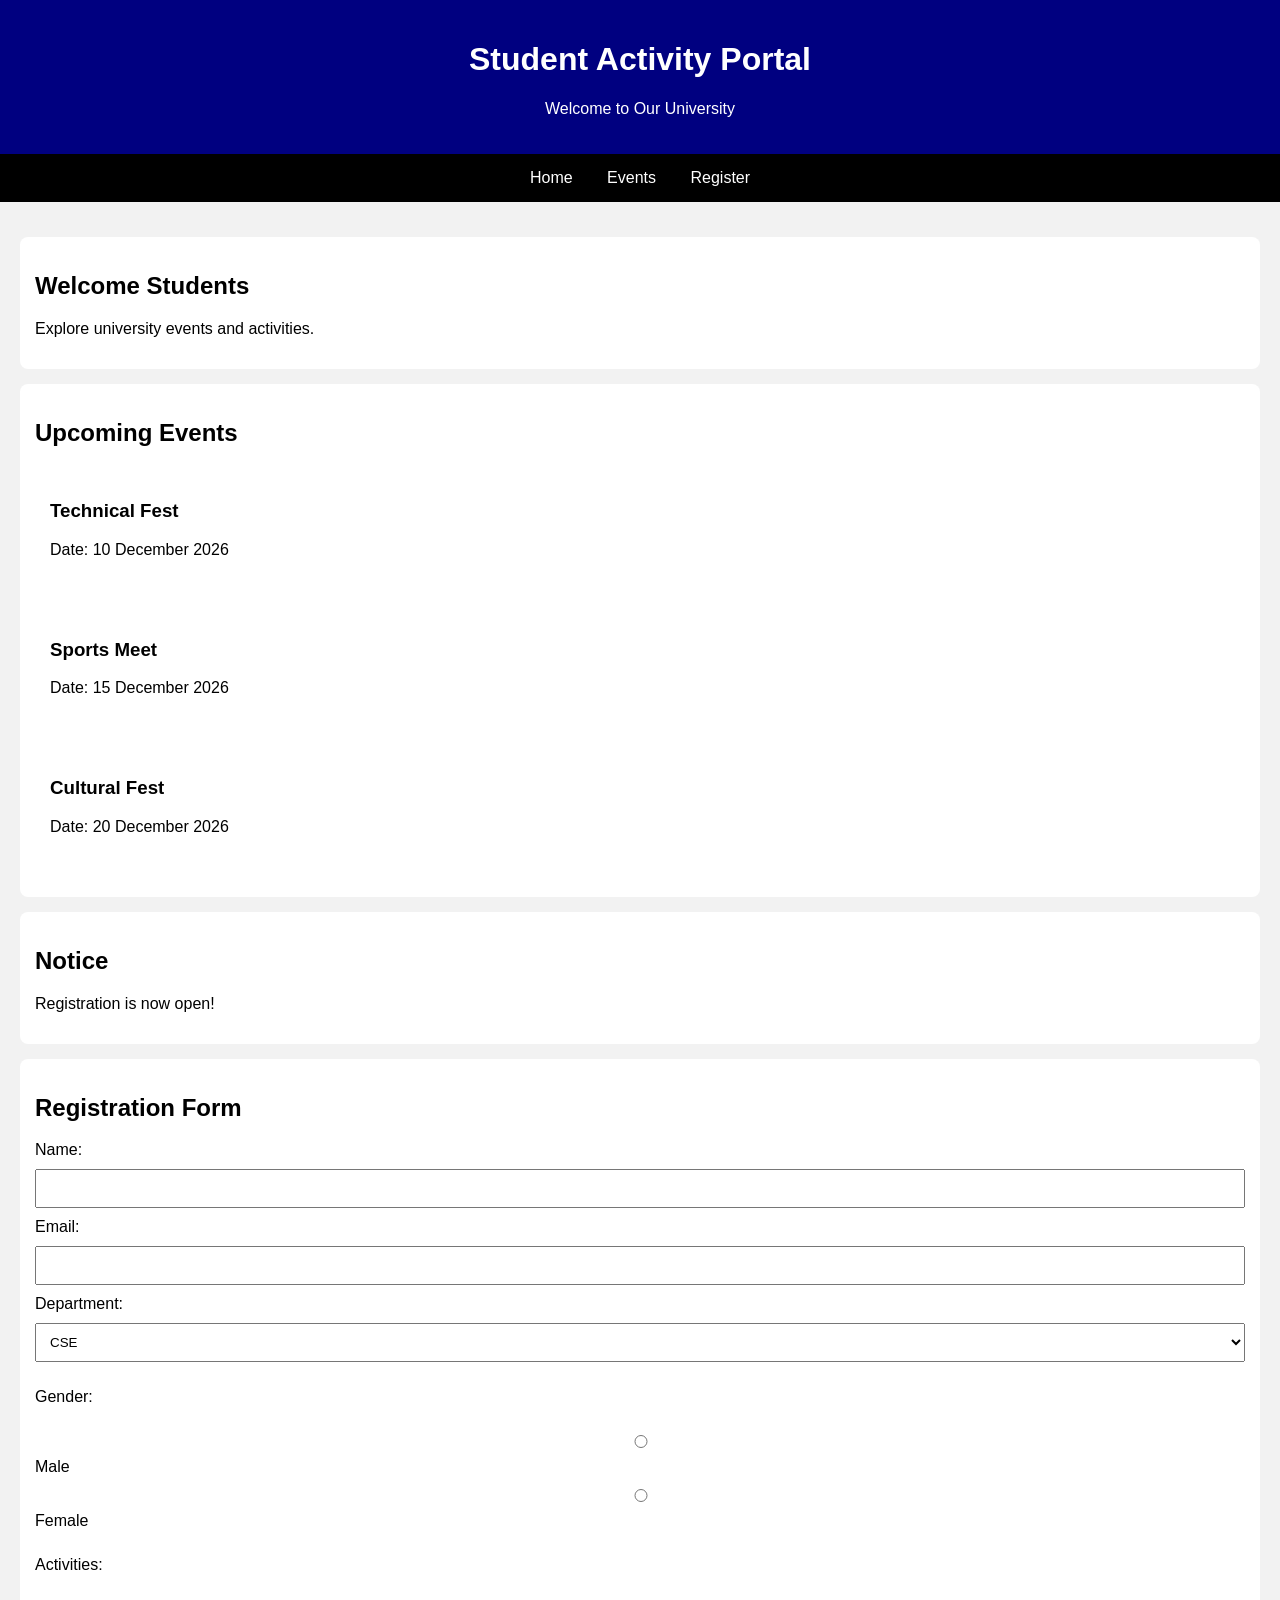
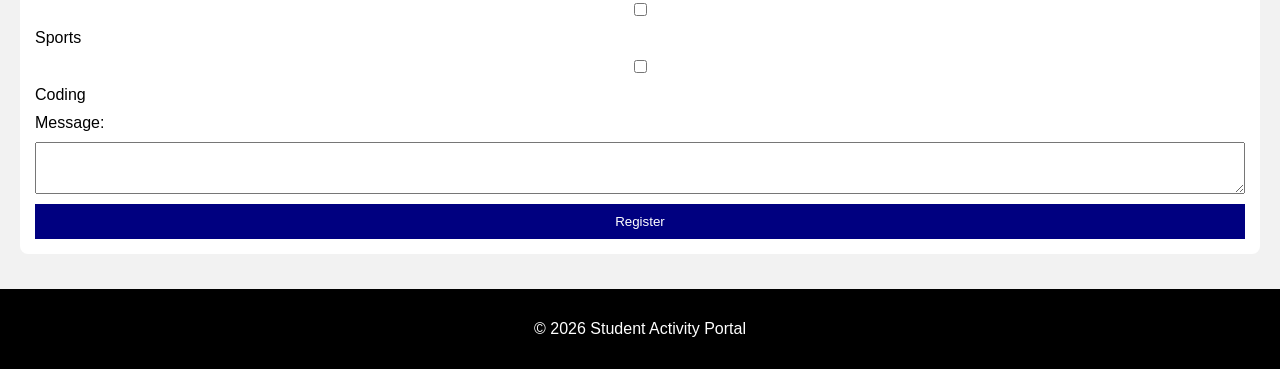
<file: LabExperiments/Experiment1.html>
<!DOCTYPE html>
<html lang="en">
<head>
    <meta charset="UTF-8">
    <meta name="viewport" content="width=device-width, initial-scale=1.0">
    <title>Student Activity Portal</title>
    <link rel="stylesheet" href="Experiment1.css">
</head>
<body>

<header>
    <h1>Student Activity Portal</h1>
    <p>Welcome to Our University</p>
</header>

<nav>
    <a href="#home">Home</a>
    <a href="#events">Events</a>
    <a href="#register">Register</a>
</nav>

<main>
    <section id="home">
        <h2>Welcome Students</h2>
        <p>Explore university events and activities.</p>
    </section>

    <section id="events">
        <h2>Upcoming Events</h2>

        <article>
            <h3>Technical Fest</h3>
            <p>Date: 10 December 2026</p>
        </article>

        <article>
            <h3>Sports Meet</h3>
            <p>Date: 15 December 2026</p>
        </article>

        <article>
            <h3>Cultural Fest</h3>
            <p>Date: 20 December 2026</p>
        </article>
    </section>

    <aside>
        <h2>Notice</h2>
        <p>Registration is now open!</p>
    </aside>

    <section id="register">
        <h2>Registration Form</h2>

        <form>
            <label for="name">Name:</label>
            <input type="text" id="name" required>

            <label for="email">Email:</label>
            <input type="email" id="email" required>

            <label for="department">Department:</label>
            <select id="department">
                <option>CSE</option>
                <option>ECE</option>
                <option>EEE</option>
            </select>

            <p>Gender:</p>
            <input type="radio" id="male" name="gender">
            <label for="male">Male</label>

            <input type="radio" id="female" name="gender">
            <label for="female">Female</label>

            <p>Activities:</p>
            <input type="checkbox" id="sports">
            <label for="sports">Sports</label>

            <input type="checkbox" id="coding">
            <label for="coding">Coding</label>

            <label for="message">Message:</label>
            <textarea id="message"></textarea>

            <button type="submit">Register</button>
        </form>
    </section>
</main>

<footer>
    <p>© 2026 Student Activity Portal</p>
</footer>

</body>
</html>
</file>
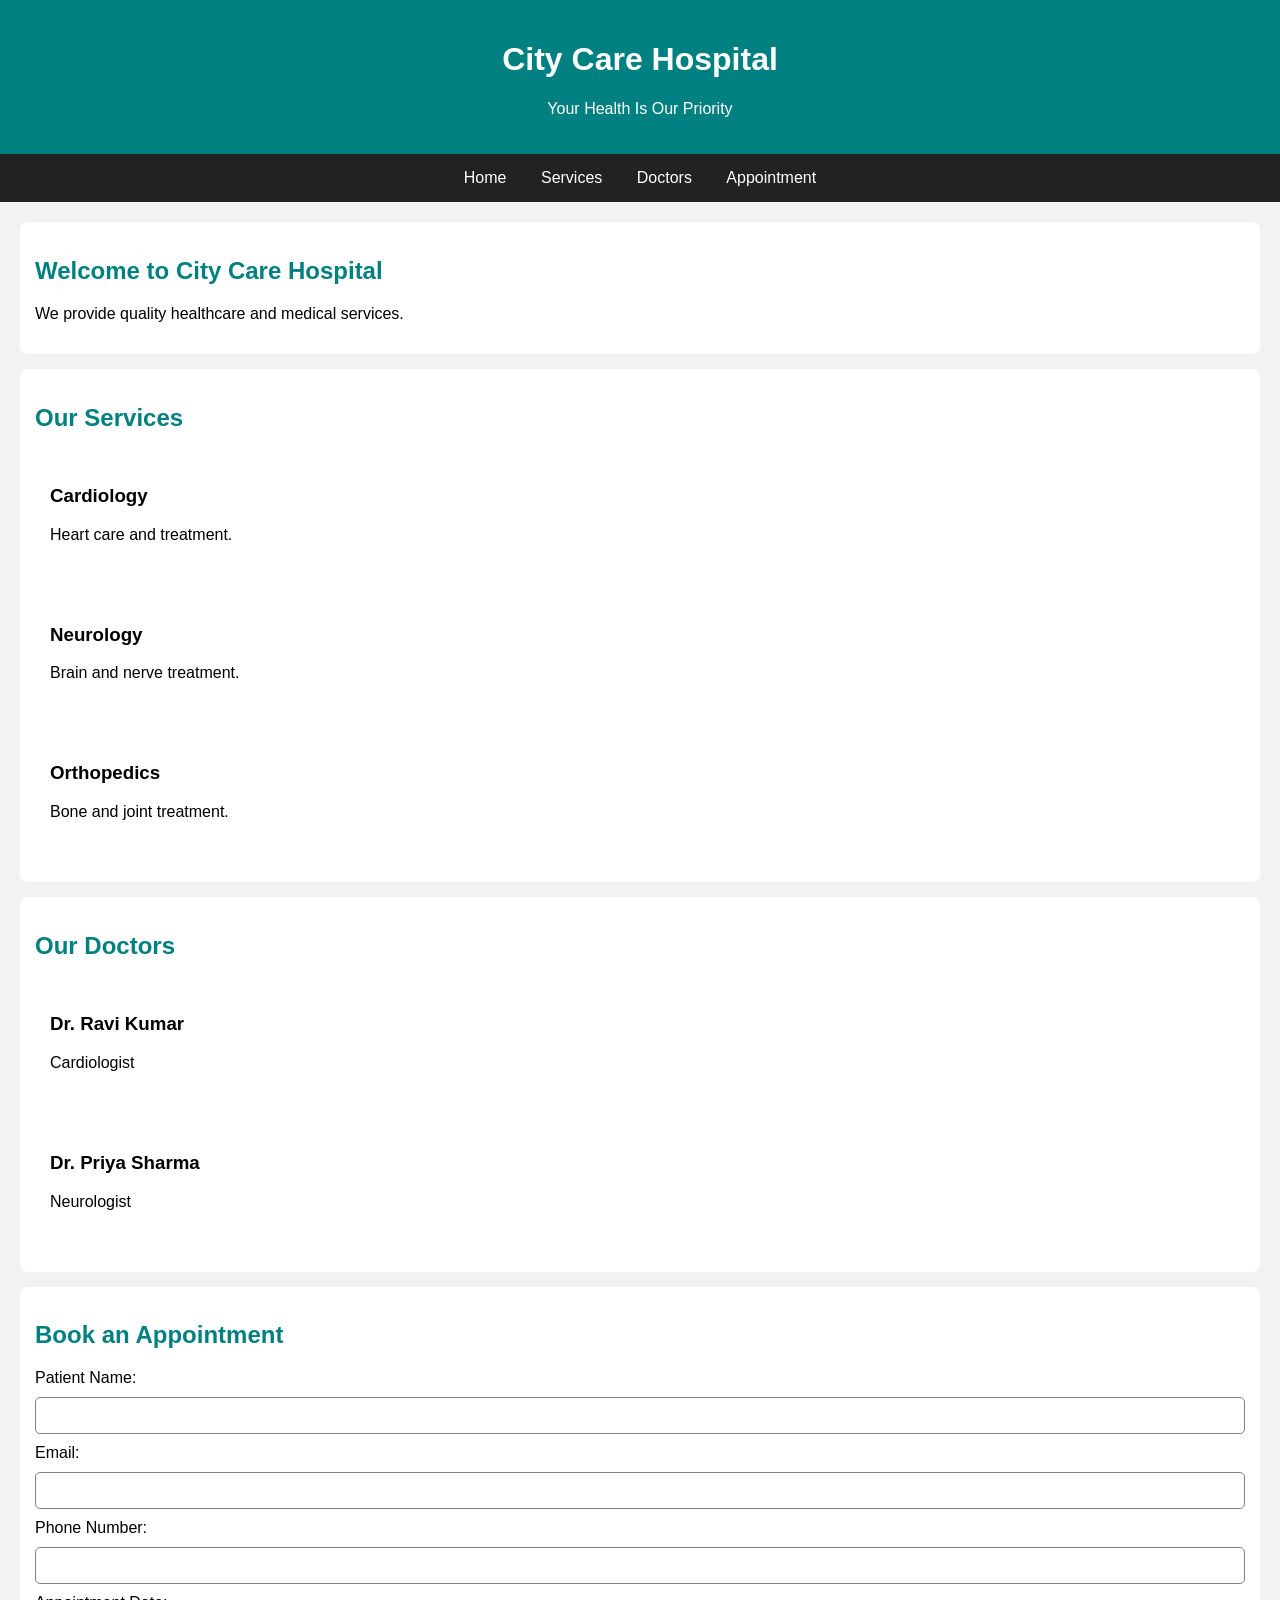
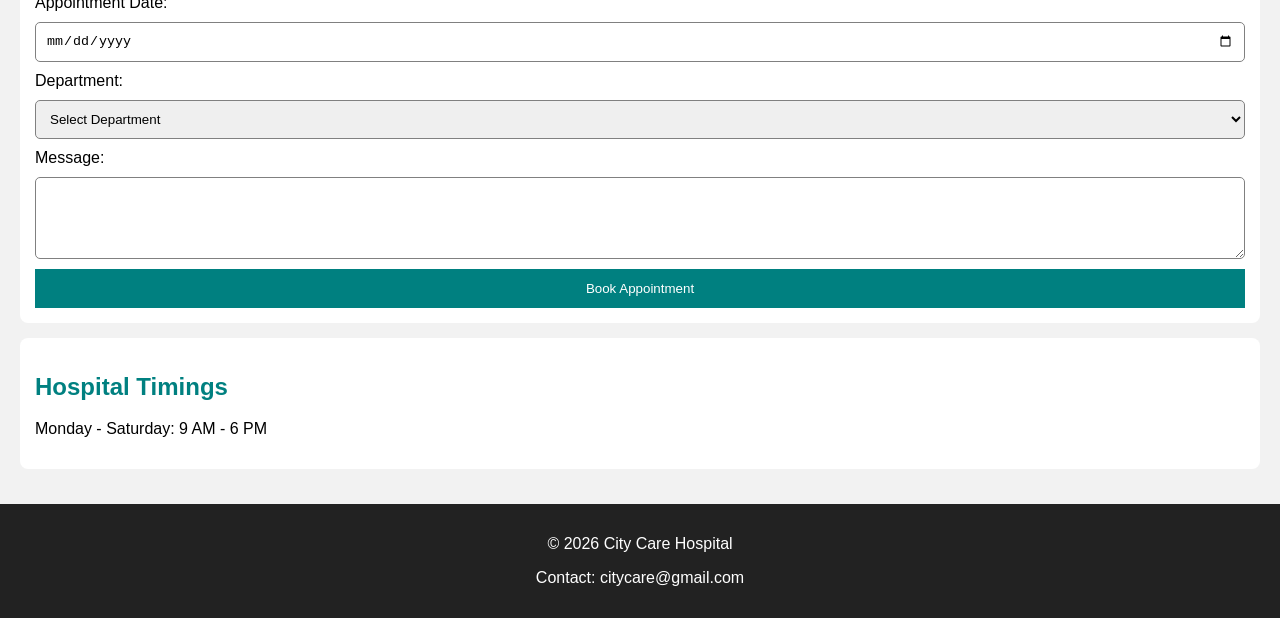
<file: LabExperiments/Experiment2.html>
<!DOCTYPE html>
<html lang="en">
<head>
    <meta charset="UTF-8">
    <meta name="viewport" content="width=device-width, initial-scale=1.0">
    <title>Hospital Appointment</title>
    <link rel="stylesheet" href="Experiment2.css">
</head>
<body>

<header>
    <h1>City Care Hospital</h1>
    <p>Your Health Is Our Priority</p>
</header>

<nav>
    <a href="#home">Home</a>
    <a href="#services">Services</a>
    <a href="#doctors">Doctors</a>
    <a href="#appointment">Appointment</a>
</nav>

<main>

    <section id="home">
        <h2>Welcome to City Care Hospital</h2>
        <p>We provide quality healthcare and medical services.</p>
    </section>

    <section id="services">
        <h2>Our Services</h2>

        <article>
            <h3>Cardiology</h3>
            <p>Heart care and treatment.</p>
        </article>

        <article>
            <h3>Neurology</h3>
            <p>Brain and nerve treatment.</p>
        </article>

        <article>
            <h3>Orthopedics</h3>
            <p>Bone and joint treatment.</p>
        </article>
    </section>

    <section id="doctors">
        <h2>Our Doctors</h2>

        <article>
            <h3>Dr. Ravi Kumar</h3>
            <p>Cardiologist</p>
        </article>

        <article>
            <h3>Dr. Priya Sharma</h3>
            <p>Neurologist</p>
        </article>
    </section>

    <section id="appointment">
        <h2>Book an Appointment</h2>

        <form>
            <label for="name">Patient Name:</label>
            <input type="text" id="name" required>

            <label for="email">Email:</label>
            <input type="email" id="email" required>

            <label for="phone">Phone Number:</label>
            <input type="tel" id="phone" required>

            <label for="date">Appointment Date:</label>
            <input type="date" id="date" required>

            <label for="department">Department:</label>
            <select id="department" required>
                <option value="">Select Department</option>
                <option>Cardiology</option>
                <option>Neurology</option>
                <option>Orthopedics</option>
            </select>

            <label for="message">Message:</label>
            <textarea id="message" rows="4"></textarea>

            <button type="submit">Book Appointment</button>
        </form>
    </section>

    <aside>
        <h2>Hospital Timings</h2>
        <p>Monday - Saturday: 9 AM - 6 PM</p>
    </aside>

</main>

<footer>
    <p>© 2026 City Care Hospital</p>
    <p>Contact: citycare@gmail.com</p>
</footer>

</body>
</html>
</file>
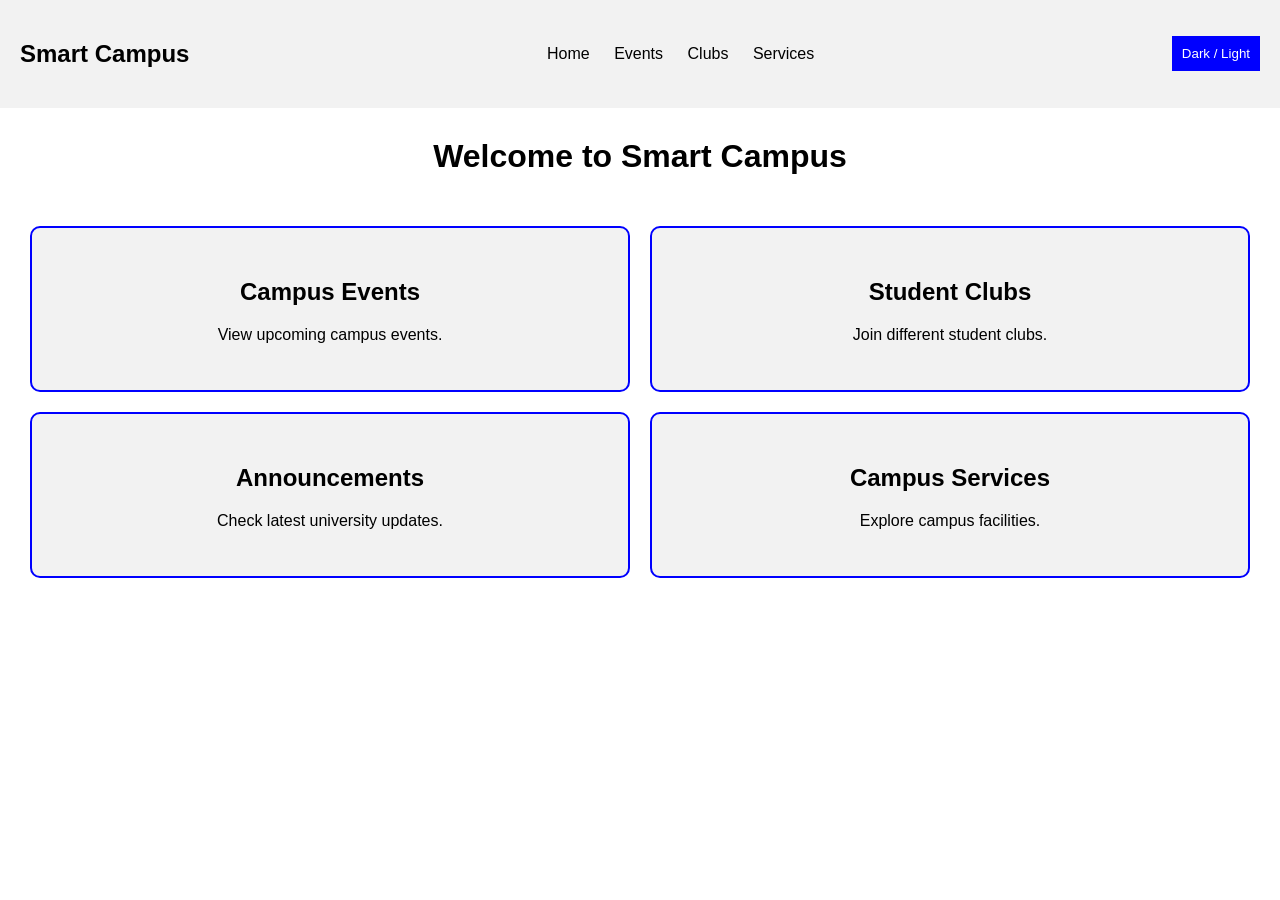
<file: LabExperiments/Experiment4.html>
<!DOCTYPE html>
<html>
<head>
    <title>Smart Campus Dashboard</title>
    <link rel="stylesheet" href="Experiment4.css">
    <meta name="viewport" content="width=device-width, initial-scale=1.0">
</head>
<body>

<header>
    <h2>Smart Campus</h2>

    <nav>
        <a href="#">Home</a>
        <a href="#">Events</a>
        <a href="#">Clubs</a>
        <a href="#">Services</a>
    </nav>

    <button onclick="changeTheme()">Dark / Light</button>
</header>

<h1>Welcome to Smart Campus</h1>

<div class="dashboard">

    <div class="card">
        <h2>Campus Events</h2>
        <p>View upcoming campus events.</p>
    </div>

    <div class="card">
        <h2>Student Clubs</h2>
        <p>Join different student clubs.</p>
    </div>

    <div class="card">
        <h2>Announcements</h2>
        <p>Check latest university updates.</p>
    </div>

    <div class="card">
        <h2>Campus Services</h2>
        <p>Explore campus facilities.</p>
    </div>

</div>

<script>
function changeTheme() {
    document.body.classList.toggle("dark");
}
</script>

</body>
</html>
</file>
<file: LabExperiments/Experiment1.css>
body {
    font-family: Arial;
    margin: 0;
    background-color: #f2f2f2;
}

header {
    background-color: navy;
    color: white;
    text-align: center;
    padding: 20px;
}

nav {
    background-color: black;
    padding: 15px;
    text-align: center;
}

nav a {
    color: white;
    text-decoration: none;
    margin: 15px;
}

main {
    padding: 20px;
}

section, article, aside {
    background-color: white;
    padding: 15px;
    margin: 15px 0;
    border-radius: 8px;
}

form {
    display: flex;
    flex-direction: column;
    gap: 10px;
}

input, select, textarea {
    padding: 10px;
}

button {
    background-color: navy;
    color: white;
    padding: 10px;
    border: none;
    cursor: pointer;
}

footer {
    background-color: black;
    color: white;
    text-align: center;
    padding: 15px;
}

@media (max-width: 600px) {
    nav a {
        display: block;
        margin: 10px;
    }
}
</file>
<file: LabExperiments/Experiment2.css>
body {
    font-family: Arial, sans-serif;
    margin: 0;
    background-color: #f2f2f2;
}

header {
    background-color: teal;
    color: white;
    text-align: center;
    padding: 20px;
}

nav {
    background-color: #222;
    padding: 15px;
    text-align: center;
}

nav a {
    color: white;
    text-decoration: none;
    margin: 15px;
}

nav a:hover {
    color: yellow;
}

main {
    padding: 20px;
}

section, article, aside {
    background-color: white;
    padding: 15px;
    margin-bottom: 15px;
    border-radius: 8px;
}

h2 {
    color: teal;
}

form {
    display: flex;
    flex-direction: column;
    gap: 10px;
}

input, select, textarea {
    padding: 10px;
    border: 1px solid gray;
    border-radius: 5px;
}

button {
    background-color: teal;
    color: white;
    padding: 12px;
    border: none;
    cursor: pointer;
}

button:hover {
    background-color: darkslategray;
}

a:focus-visible,
input:focus-visible,
select:focus-visible,
textarea:focus-visible,
button:focus-visible {
    outline: 3px solid orange;
    outline-offset: 2px;
}

footer {
    background-color: #222;
    color: white;
    text-align: center;
    padding: 15px;
}

@media (max-width: 600px) {
    nav a {
        display: block;
        margin: 10px;
    }
}
</file>
<file: LabExperiments/Experiment4.css>
/* Light Theme */
:root {
    --bg-color: white;
    --text-color: black;
    --card-bg: #f2f2f2;
    --primary-color: blue;
}

/* Dark Theme */
.dark {
    --bg-color: #222;
    --text-color: white;
    --card-bg: #444;
    --primary-color: orange;
}

body {
    background: var(--bg-color);
    color: var(--text-color);
    font-family: Arial;
    margin: 0;
    transition: 0.5s;
}

/* Header */
header {
    background: var(--card-bg);
    padding: 20px;
    display: flex;
    justify-content: space-between;
    align-items: center;
    flex-wrap: wrap;
}

nav a {
    color: var(--text-color);
    text-decoration: none;
    margin: 10px;
}

button {
    background: var(--primary-color);
    color: white;
    padding: 10px;
    border: none;
    cursor: pointer;
}

/* Dashboard */
h1 {
    text-align: center;
    margin-top: 30px;
}

.dashboard {
    display: grid;
    grid-template-columns: repeat(2, 1fr);
    gap: 20px;
    padding: 30px;
}

.card {
    background: var(--card-bg);
    padding: 30px;
    text-align: center;
    border-radius: 10px;
    animation: move 1s;
    transition: 0.3s;
    container-type: inline-size;
}

.card:hover {
    transform: translateY(-5px);
}

.card:has(p) {
    border: 2px solid var(--primary-color);
}

/* Container Query */
@container (max-width: 250px) {
    .card {
        padding: 10px;
    }
}

/* Animation */
@keyframes move {
    from {
        opacity: 0;
        transform: translateY(20px);
    }
    to {
        opacity: 1;
        transform: translateY(0);
    }
}

/* Mobile View */
@media (max-width: 600px) {
    .dashboard {
        grid-template-columns: 1fr;
    }

    header {
        flex-direction: column;
        gap: 15px;
    }
}

/* Reduce Animation */
@media (prefers-reduced-motion: reduce) {
    * {
        animation: none !important;
        transition: none !important;
    }
}
</file>
